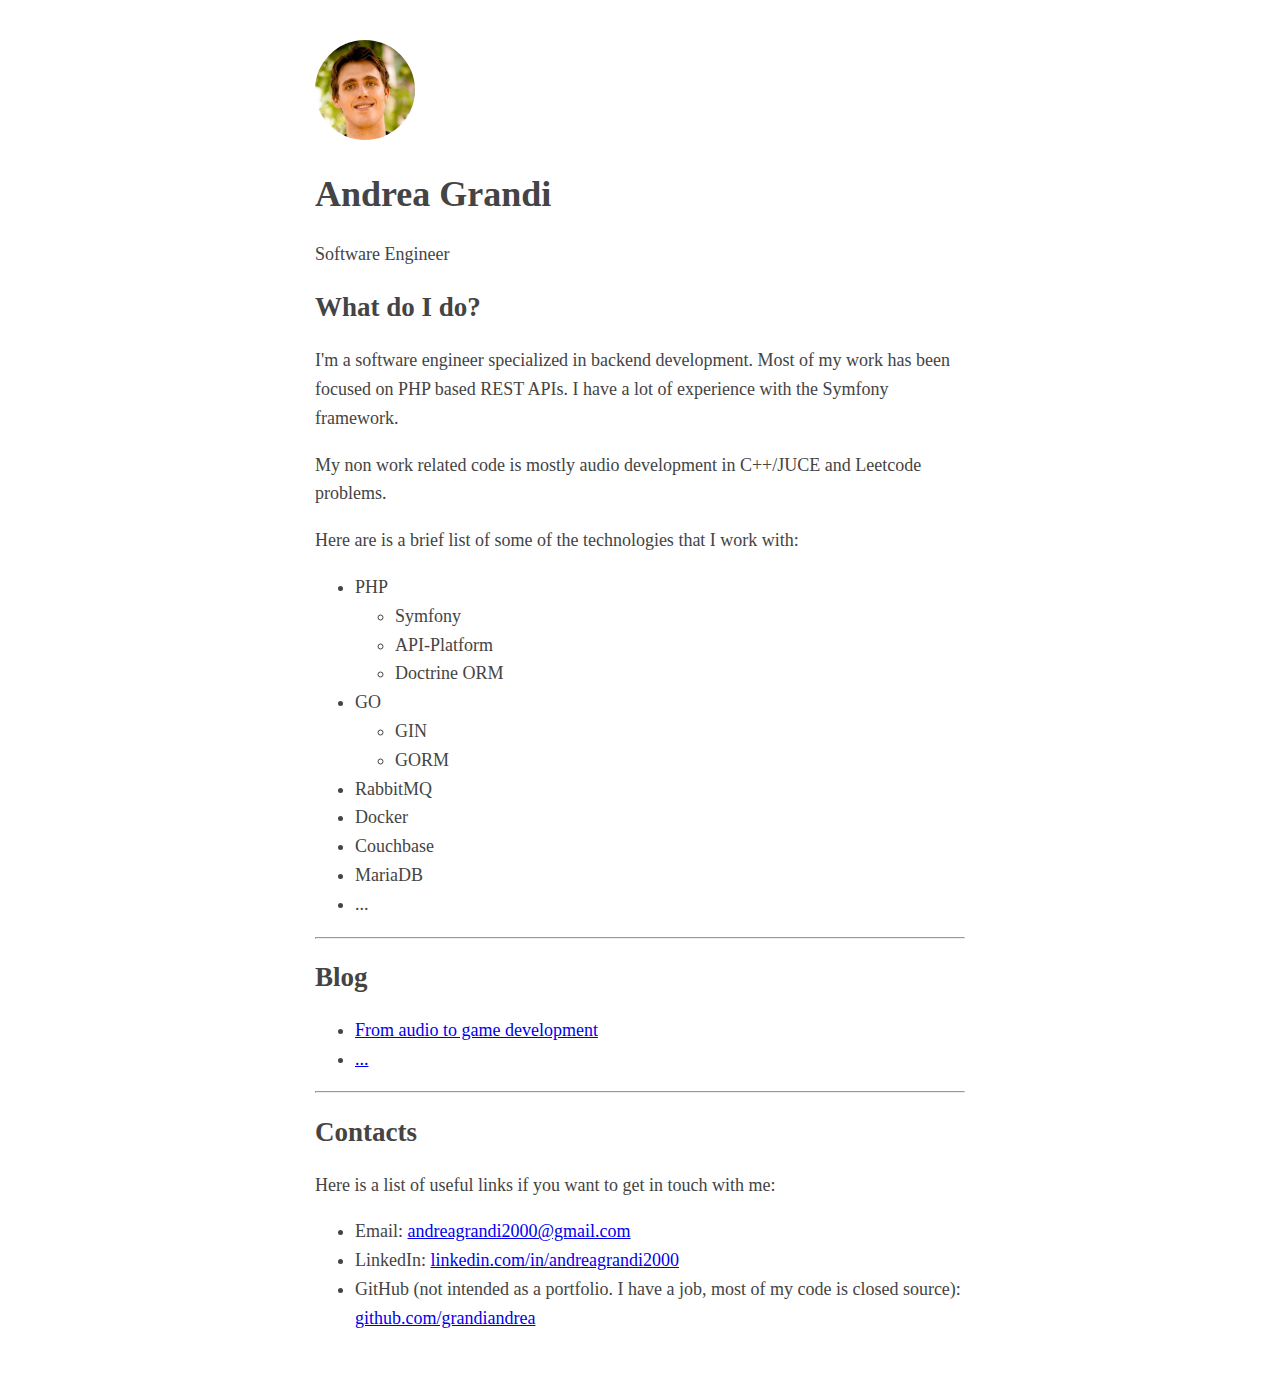
<file: index.html>
<!DOCTYPE html>
<html>
<head>
    <meta charset="utf-8">
    <meta name="viewport" content="width=device-width, initial-scale=1">
    <link rel="stylesheet" href="style.css">
    <title>Andrea Grandi</title>
</head>

<body>
    <header>
        <img src="images/propic.jpg" class="rounded">
        <h1>Andrea Grandi</h1>
        <aside>Software Engineer</aside>
    </header>

        <h2>What do I do?</h2>

        <p>
        I'm a software engineer specialized in backend development. Most of my work has been focused on PHP based REST APIs.
        I have a lot of experience with the Symfony framework.
        </p>
        <p>
        My non work related code is mostly audio development in C++/JUCE and Leetcode problems.
        </p>
        <p>
        Here are is a brief list of some of the technologies that I work with:
        </p>

        <ul>
            <li>
                    PHP
                    <ul>
                            <li>
                                Symfony
                            </li>
                            <li>
                                API-Platform
                            </li>
                            <li>
                                Doctrine ORM
                            </li>
                    </ul>
            </li>
            <li>
                GO
                <ul>
                        <li>
                        GIN
                        </li>
                        <li>
                        GORM
                        </li>
                </ul>
            </li>
            <li>RabbitMQ</li>
            <li>Docker</li>
            <li>Couchbase</li>
            <li>MariaDB</li>
            <li>...</li>
        </ul>

        <hr>
        <h2>
        Blog
        </h2>
        <p>
        <ul>
        <li><a href="blog/blog2.html">From audio to game development</a></li>
        <li><a href="blog/blog-list.html">...</a></li>
        </ul>
        </p>
        
        <hr>

        <h2>
        Contacts
        </h2>
        <p>
        Here is a list of useful links if you want to get in touch with me:
        </p>
        <ul>
        <li>Email: <a href="mailto:andreagrandi2000@gmail.com">andreagrandi2000@gmail.com</a></li>
        <li>LinkedIn: <a href="https://www.linkedin.com/in/andreagrandi2000/">linkedin.com/in/andreagrandi2000</a></li>
        <li>GitHub (not intended as a portfolio. I have a job, most of my code is closed source):
        <a href="https://github.com/grandiandrea">github.com/grandiandrea</a>
        </li>
        </ul>
</body>
</html>
</file>
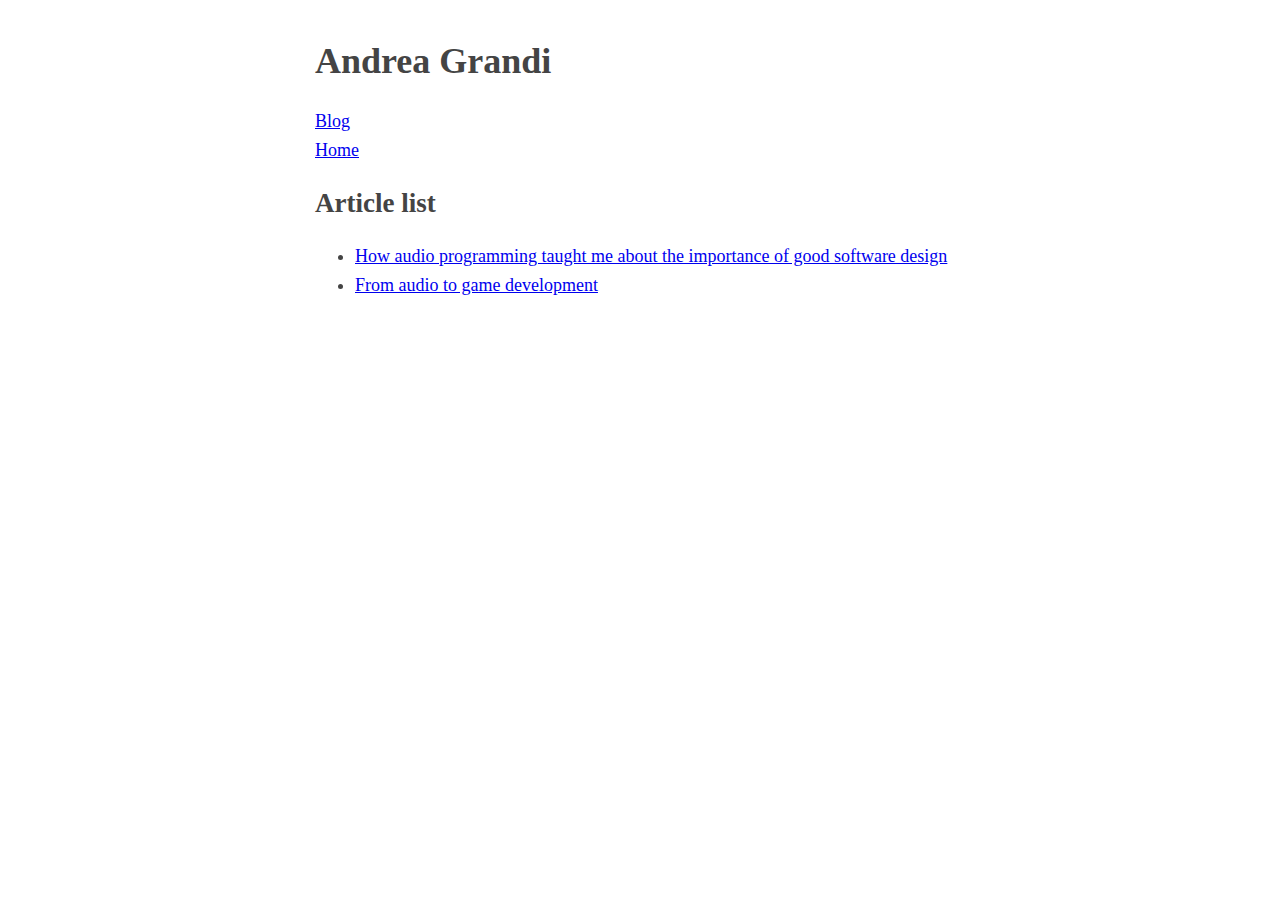
<file: blog/blog-list.html>
<!DOCTYPE html>
<html>
<head>
    <meta charset="utf-8">
    <meta name="viewport" content="width=device-width, initial-scale=1">
    <link rel="stylesheet" href="../style.css">
    <title>Andrea Grandi - blog</title>
</head>

<body>
    <header>
        <h1>Andrea Grandi</h1>
        <aside><a href="../blog/blog-list.html">Blog</a></aside>
        <aside><a href="../index.html">Home</a></aside>
    </header>
    
    <h2>Article list</h2>
    <p>
    <ul>
    <li><a href="../blog/blog1.html">How audio programming taught me about the importance of good software design</a></li>
    <li><a href="../blog/blog2.html">From audio to game development</a></li>
    </ul>
    </p>
</body>
</html>
</file>
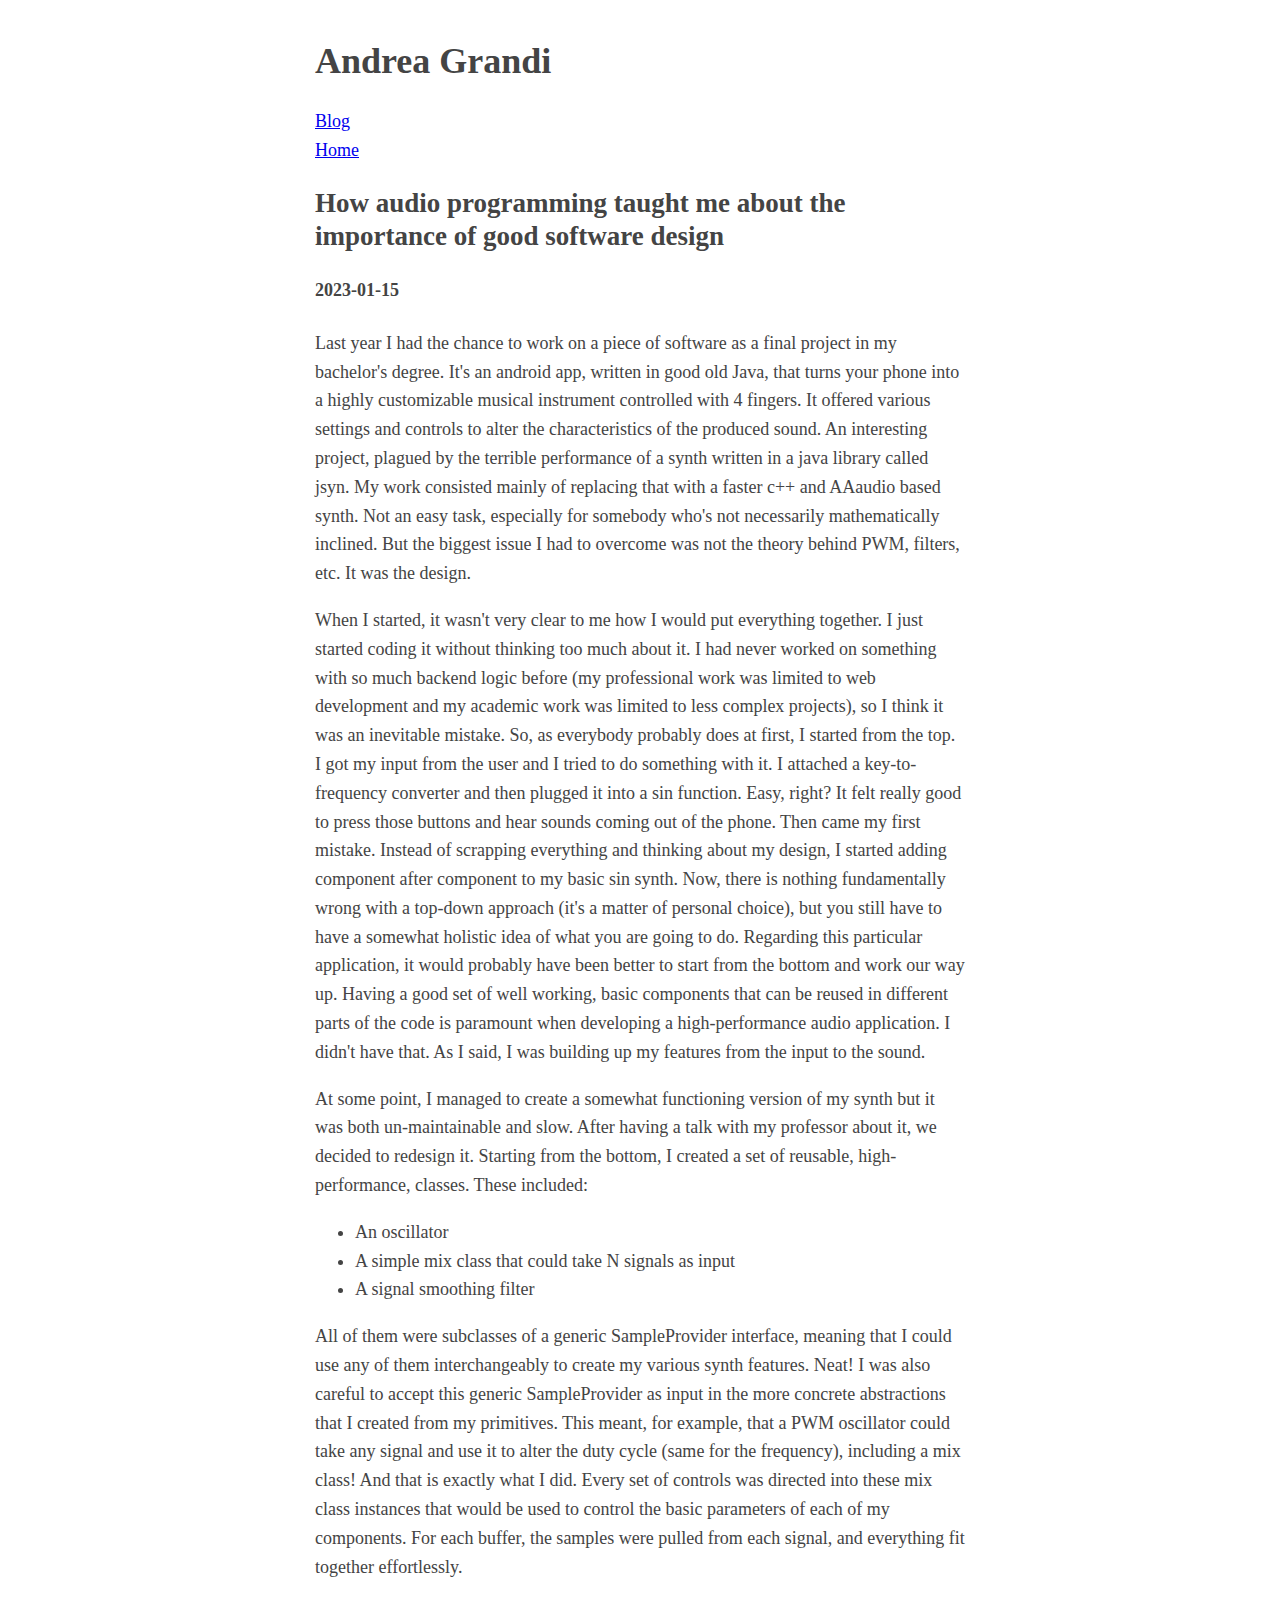
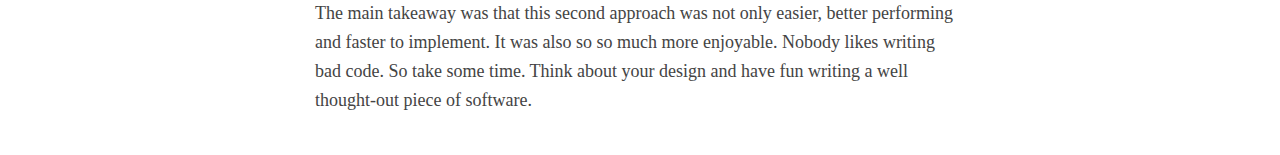
<file: blog/blog1.html>
<!DOCTYPE html>
<html>
<head>
    <meta charset="utf-8">
    <meta name="viewport" content="width=device-width, initial-scale=1">
    <link rel="stylesheet" href="../style.css">
    <title>Andrea Grandi - blog</title>
</head>

<body>
    <header>
        <h1>Andrea Grandi</h1>
        <aside><a href="../blog/blog-list.html">Blog</a></aside>
        <aside><a href="../index.html">Home</a></aside>
    </header>
    
    <h2>How audio programming taught me about the importance of good software design</h2>
    <h4>2023-01-15</h4>
    <p>

    Last year I had the chance to work on a piece of software as a final project in my bachelor's degree. It's an android app, written in good old Java, that turns your phone into a highly customizable musical instrument controlled with 4 fingers. It offered various settings and controls to alter the characteristics of the produced sound.
    An interesting project, plagued by the terrible performance of a synth written in a java library called jsyn.
    My work consisted mainly of replacing that with a faster c++ and AAaudio based synth.
    Not an easy task, especially for somebody who's not necessarily mathematically inclined. But the biggest issue I had to overcome was not the theory behind PWM, filters, etc. It was the design.
    </p>

    <p>
    When I started, it wasn't very clear to me how I would put everything together. I just started coding it without thinking too much about it. I had never worked on something with so much backend logic before (my professional work was limited to web development and my academic work was limited to less complex projects), so I think it was an inevitable mistake.
    So, as everybody probably does at first, I started from the top. I got my input from the user and I tried to do something with it.
    I attached a key-to-frequency converter and then plugged it into a sin function. Easy, right? It felt really good to press those buttons and hear sounds coming out of the phone.
    Then came my first mistake. Instead of scrapping everything and thinking about my design, I started adding component after component to my basic sin synth.
    Now, there is nothing fundamentally wrong with a top-down approach (it's a matter of personal choice), but you still have to have a somewhat holistic idea of what you are going to do. Regarding this particular application, it would probably have been better to start from the bottom and work our way up. Having a good set of well working, basic components that can be reused in different parts of the code is paramount when developing a high-performance audio application. I didn't have that. As I said, I was building up my features from the input to the sound.

    </p>

    <p>
    
    At some point, I managed to create a somewhat functioning version of my synth but it was both un-maintainable and slow.
    After having a talk with my professor about it, we decided to redesign it.
    Starting from the bottom, I created a set of reusable, high-performance, classes.
    These included:
    <ul>
    <li> An oscillator </li>
    <li> A simple mix class that could take N signals as input </li>
    <li> A signal smoothing filter </li>
    </ul>
    All of them were subclasses of a generic SampleProvider interface, meaning that I could use any of them interchangeably to create my various synth features. Neat!
    I was also careful to accept this generic  SampleProvider as input in the more concrete abstractions that I created from my primitives. This meant, for example, that a PWM oscillator could take any signal and use it to alter the duty cycle (same for the frequency), including a mix class!
    And that is exactly what I did. Every set of controls was directed into these mix class instances that would be used to control the basic parameters of each of my components. For each buffer, the samples were pulled from each signal, and everything fit together effortlessly.
    </p>

    <p>
    
    The main takeaway was that this second approach was not only easier, better performing and faster to implement. It was also so so much more enjoyable. Nobody likes writing bad code. So take some time. Think about your design and have fun writing a well thought-out piece of software.
    </p>

</body>
</html>
</file>
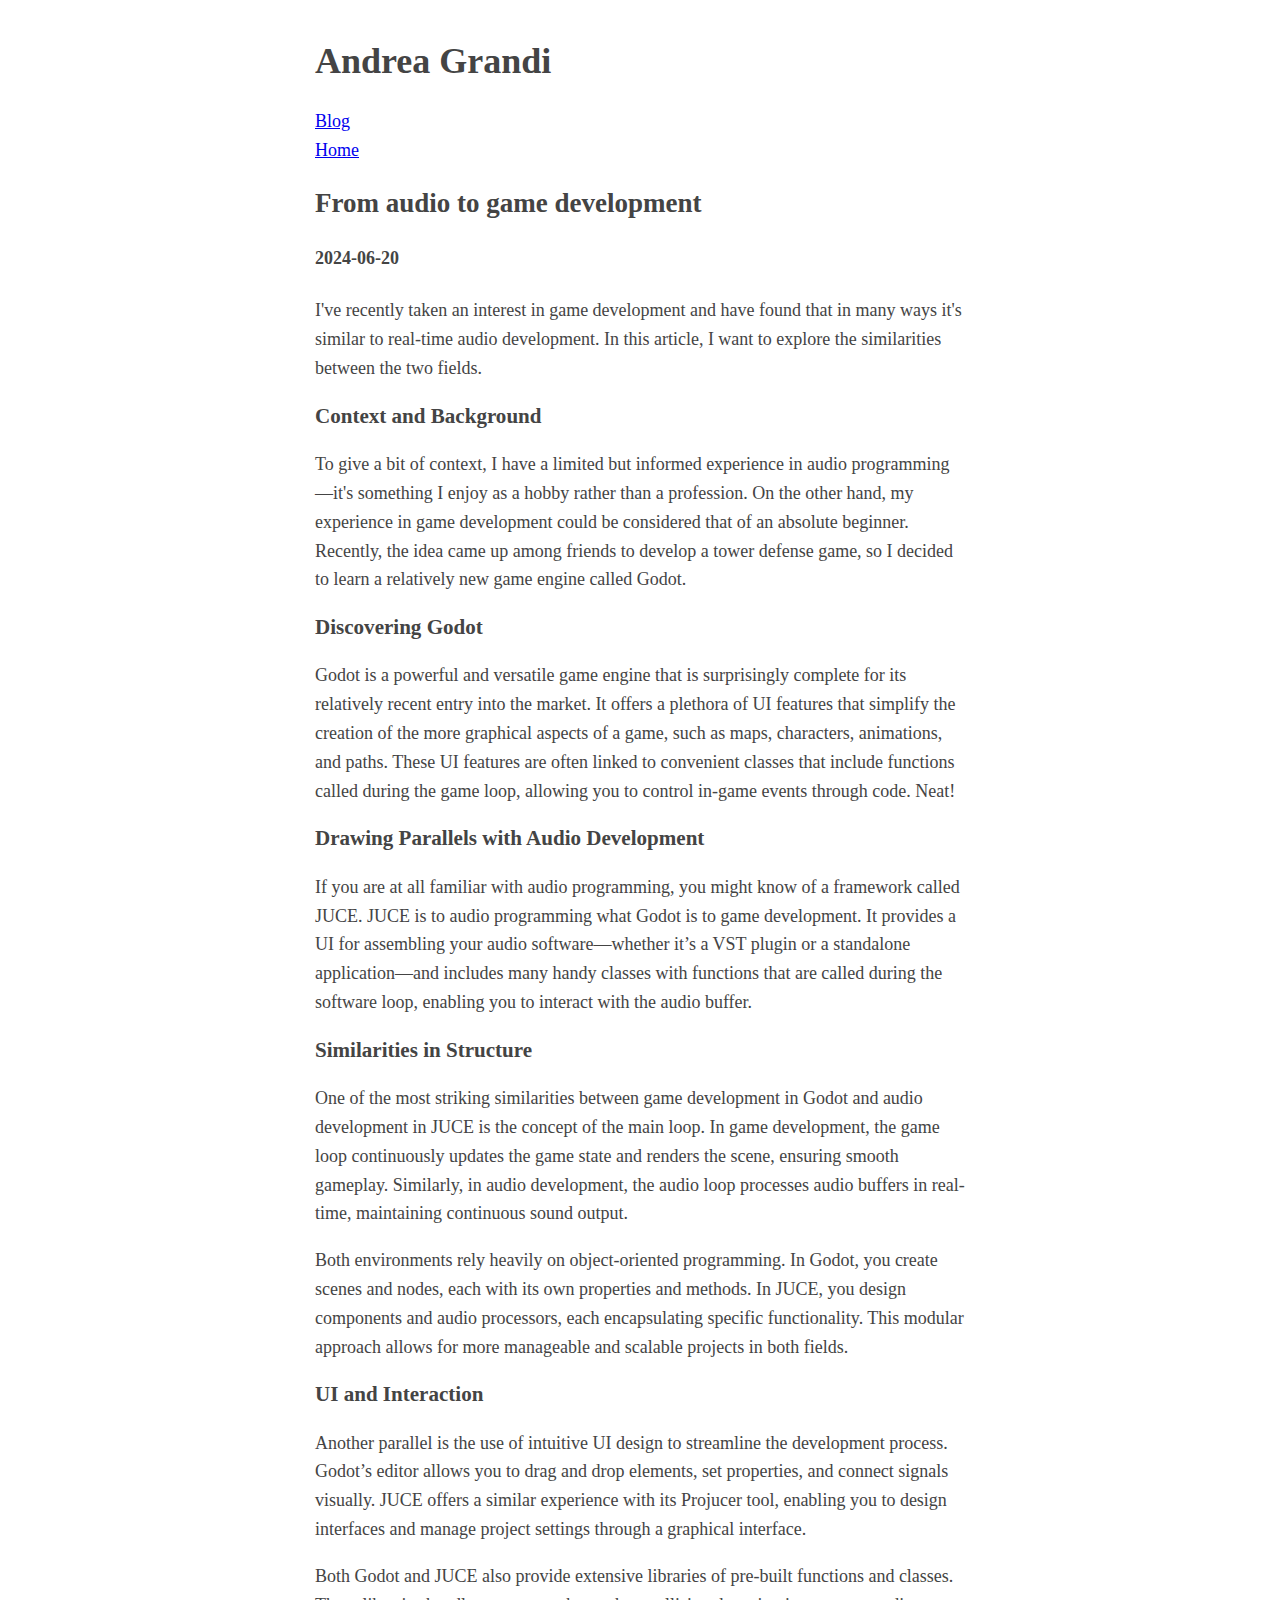
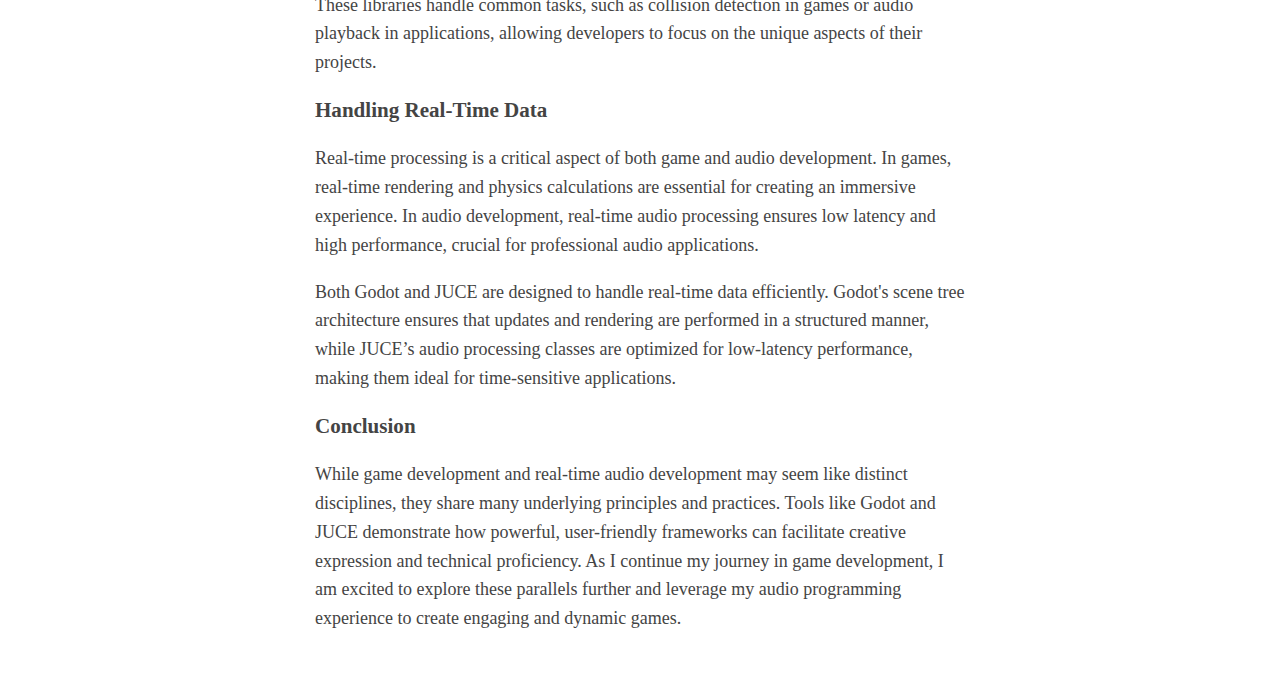
<file: blog/blog2.html>
<!DOCTYPE html>
<html>
<head>
    <meta charset="utf-8">
    <meta name="viewport" content="width=device-width, initial-scale=1">
    <link rel="stylesheet" href="../style.css">
    <title>Andrea Grandi - blog</title>
</head>

<body>
    <header>
        <h1>Andrea Grandi</h1>
        <aside><a href="../blog/blog-list.html">Blog</a></aside>
        <aside><a href="../index.html">Home</a></aside>
    </header>
    
    <h2>From audio to game development</h2>
    <h4>2024-06-20</h4>
    <p>
    I've recently taken an interest in game development and have found that in many ways it's similar to real-time audio development. In this article, I want to explore the similarities between the two fields.
    </p>
    <h3>	
    Context and Background
    </h3>

    <p>
    To give a bit of context, I have a limited but informed experience in audio programming—it's something I enjoy as a hobby rather than a profession. On the other hand, my experience in game development could be considered that of an absolute beginner. Recently, the idea came up among friends to develop a tower defense game, so I decided to learn a relatively new game engine called Godot.
    </p>    

    <h3>
    Discovering Godot
    </h3>
    <p>
    Godot is a powerful and versatile game engine that is surprisingly complete for its relatively recent entry into the market. It offers a plethora of UI features that simplify the creation of the more graphical aspects of a game, such as maps, characters, animations, and paths. These UI features are often linked to convenient classes that include functions called during the game loop, allowing you to control in-game events through code. Neat!
    </p>

    <h3>
    Drawing Parallels with Audio Development
    </h3>
    <p>
    If you are at all familiar with audio programming, you might know of a framework called JUCE. JUCE is to audio programming what Godot is to game development. It provides a UI for assembling your audio software—whether it’s a VST plugin or a standalone application—and includes many handy classes with functions that are called during the software loop, enabling you to interact with the audio buffer.
    </p>
    <h3>    
    Similarities in Structure
    </h3>  
    <p>
    One of the most striking similarities between game development in Godot and audio development in JUCE is the concept of the main loop. In game development, the game loop continuously updates the game state and renders the scene, ensuring smooth gameplay. Similarly, in audio development, the audio loop processes audio buffers in real-time, maintaining continuous sound output.
    </p>
    <p>
    Both environments rely heavily on object-oriented programming. In Godot, you create scenes and nodes, each with its own properties and methods. In JUCE, you design components and audio processors, each encapsulating specific functionality. This modular approach allows for more manageable and scalable projects in both fields.
    </p>    
    <h3>
    UI and Interaction
    </h3>
    <p>
    Another parallel is the use of intuitive UI design to streamline the development process. Godot’s editor allows you to drag and drop elements, set properties, and connect signals visually. JUCE offers a similar experience with its Projucer tool, enabling you to design interfaces and manage project settings through a graphical interface.
    </p>
    <p>
    Both Godot and JUCE also provide extensive libraries of pre-built functions and classes. These libraries handle common tasks, such as collision detection in games or audio playback in applications, allowing developers to focus on the unique aspects of their projects.
    </p>
    <h3>
    Handling Real-Time Data
    </h3>
    <p>
    Real-time processing is a critical aspect of both game and audio development. In games, real-time rendering and physics calculations are essential for creating an immersive experience. In audio development, real-time audio processing ensures low latency and high performance, crucial for professional audio applications.
    </p>
    <p>
    Both Godot and JUCE are designed to handle real-time data efficiently. Godot's scene tree architecture ensures that updates and rendering are performed in a structured manner, while JUCE’s audio processing classes are optimized for low-latency performance, making them ideal for time-sensitive applications.
    </p>
    <h3>
    Conclusion
    </h3>
    <p>
    While game development and real-time audio development may seem like distinct disciplines, they share many underlying principles and practices. Tools like Godot and JUCE demonstrate how powerful, user-friendly frameworks can facilitate creative expression and technical proficiency. As I continue my journey in game development, I am excited to explore these parallels further and leverage my audio programming experience to create engaging and dynamic games.
    </p>
</body>
</html>
</file>
<file: style.css>
body{margin:40px
auto;max-width:650px;line-height:1.6;font-size:18px;color:#444;padding:0
10px}h1,h2,h3{line-height:1.2}

img.rounded {
  object-fit: cover;
  border-radius: 50%;
  height: 100px;
  width: 100px;
}
</file>
